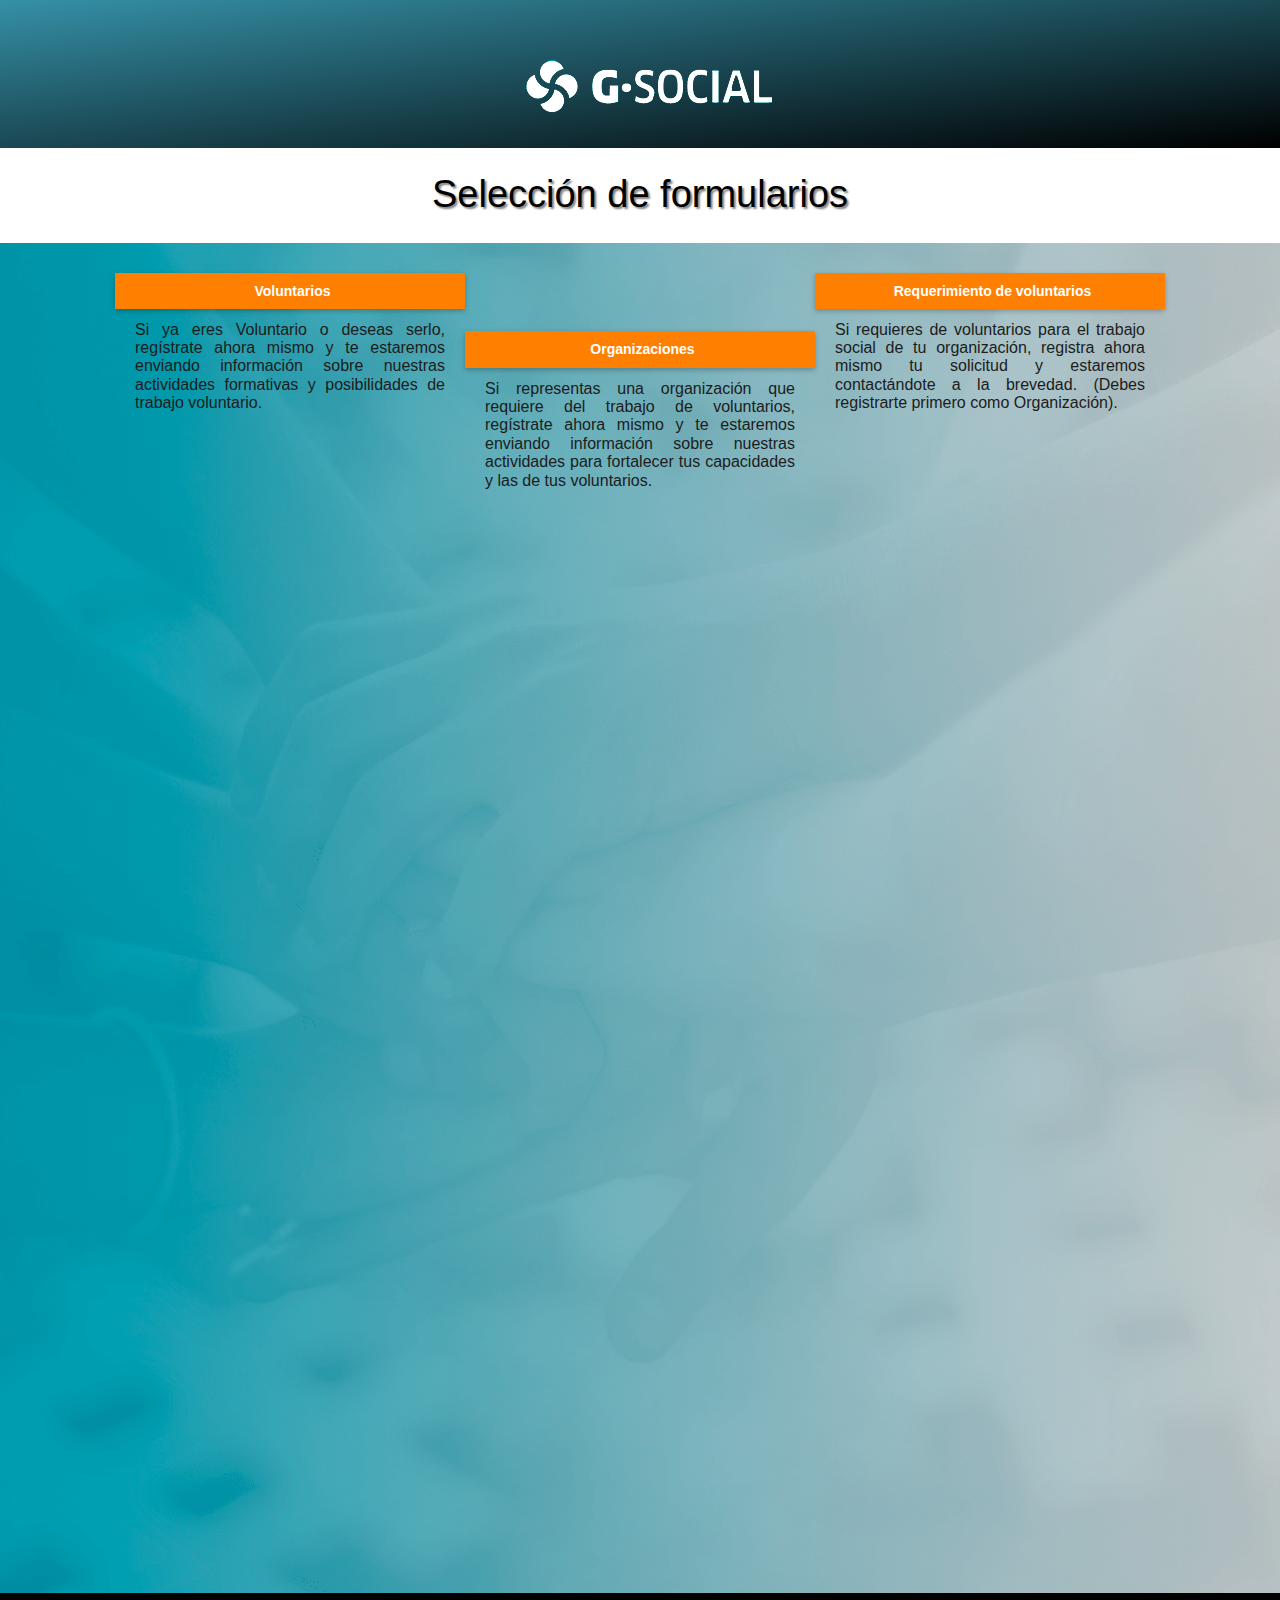
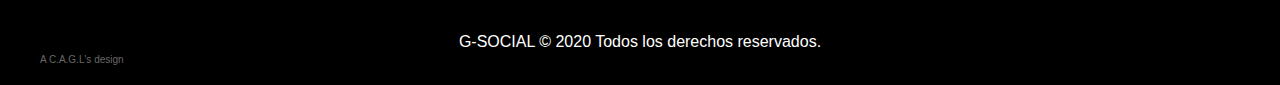
<file: form.html>
<!DOCTYPE html>
<html lang="en">
<head>
    <meta charset="UTF-8">
    <meta name="viewport" content="width=device-width, initial-scale=1.0">
    <meta http-equiv="X-UA-Compatible" content="ie=edge">
    <title>G-social</title>
    <link rel="stylesheet" href="https://use.fontawesome.com/releases/v5.6.3/css/all.css" integrity="sha384-UHRtZLI+pbxtHCWp1t77Bi1L4ZtiqrqD80Kn4Z8NTSRyMA2Fd33n5dQ8lWUE00s/" crossorigin="anonymous"> 
    <link href="https://fonts.googleapis.com/css?family=Lato:300,400,700,900" rel="stylesheet">
    <link rel="stylesheet" href="animate.css">
    <link rel="stylesheet" href="normalize.css">
    <link rel="stylesheet" href="styles.css">

      <!--iconos -->

    <link rel="apple-touch-icon" sizes="57x57" href="favicon/apple-icon-57x57.png">
<link rel="apple-touch-icon" sizes="60x60" href="favicon/apple-icon-60x60.png">
<link rel="apple-touch-icon" sizes="72x72" href="favicon/apple-icon-72x72.png">
<link rel="apple-touch-icon" sizes="76x76" href="favicon/apple-icon-76x76.png">
<link rel="apple-touch-icon" sizes="114x114" href="favicon/apple-icon-114x114.png">
<link rel="apple-touch-icon" sizes="120x120" href="favicon/apple-icon-120x120.png">
<link rel="apple-touch-icon" sizes="144x144" href="favicon/apple-icon-144x144.png">
<link rel="apple-touch-icon" sizes="152x152" href="favicon/apple-icon-152x152.png">
<link rel="apple-touch-icon" sizes="180x180" href="favicon/apple-icon-180x180.png">
<link rel="icon" type="image/png" sizes="192x192"  href="favicon/android-icon-192x192.png">
<link rel="icon" type="image/png" sizes="32x32" href="favicon/favicon-32x32.png">
<link rel="icon" type="image/png" sizes="96x96" href="favicon/favicon-96x96.png">
<link rel="icon" type="image/png" sizes="16x16" href="favicon/favicon-16x16.png">
<link rel="manifest" href="favicon/manifest.json">
<meta name="msapplication-TileColor" content="#ffffff">
<meta name="msapplication-TileImage" content="favicon/ms-icon-144x144.png">
</head>
<body>

     <header class="site-header">
          <div class="container contenido-header">
              <div class="barra" style="margin: 0 auto;">
                   <a href="index.html">
                      <img src="img/logo.png" alt="Logo">
                   </a>

              </div> <!--barra-->
              
           </div> <!-- Container-->
      </header>

     <h1 class="fw-300 centrar-texto">Selecci&oacute;n de formularios</h1>

<div class="grid centrar-columnas"> 

  <div class="col-12 bgcolorb" style="height: 150vh; text-align: center; margin: auto; display: flex; justify-content: center;">


      <div class="flex-container" style="align-items: unset!important;">

           <div class="iform"> 
                <a href="form1.html"><div class="boton boton-amarillo formse"><i class="fas fa-long-arrow-alt-right"></i>Voluntarios</div></a>
          <p class="pformse">Si ya eres Voluntario o deseas serlo, regístrate ahora mismo y te estaremos enviando información sobre nuestras actividades formativas y posibilidades de trabajo voluntario.</p>
        </div>
          
        <div class="iform">
                <a href="form2.html" style="margin-left: -41px; "><div class="boton boton-amarillo formse tpmargin"><i class="fas fa-long-arrow-alt-right"></i>Organizaciones</div></a>
          <p class="pformse" style="padding-bottom: 3rem;">Si representas una organización que requiere del trabajo de voluntarios, regístrate ahora mismo y te estaremos enviando información sobre nuestras actividades para fortalecer tus capacidades y las de tus voluntarios.</p>
        </div>

        <div class="iform">
                <a href="form3.html"><div class="boton boton-amarillo formse"><i class="fas fa-long-arrow-alt-right"></i>Requerimiento de voluntarios</div></a>
          
          <p class="pformse">Si requieres de voluntarios para el trabajo social de tu organización, registra ahora mismo tu solicitud y estaremos contactándote a la brevedad. (Debes registrarte primero como Organización).</p>
        </div>
     
        </div>
  </div><!---Botones de seleccion-->
 


</div><!--grid-->
    

<!-- footer -->
<footer class="site-footer seccion">
    <div class="container contenedor-footer clearfix">
        
        <p class="copyright">G-SOCIAL &#169; 2020 Todos los derechos reservados. </p>
        <a href="mailto:carlos.gasia@outlook.com"><p class="author">A C.A.G.L's design</p></a>
    </div>
</footer>
<script src="js/jquery.js"></script>
<script src="js/scripts.js"></script>
</body>
</html>
</file>
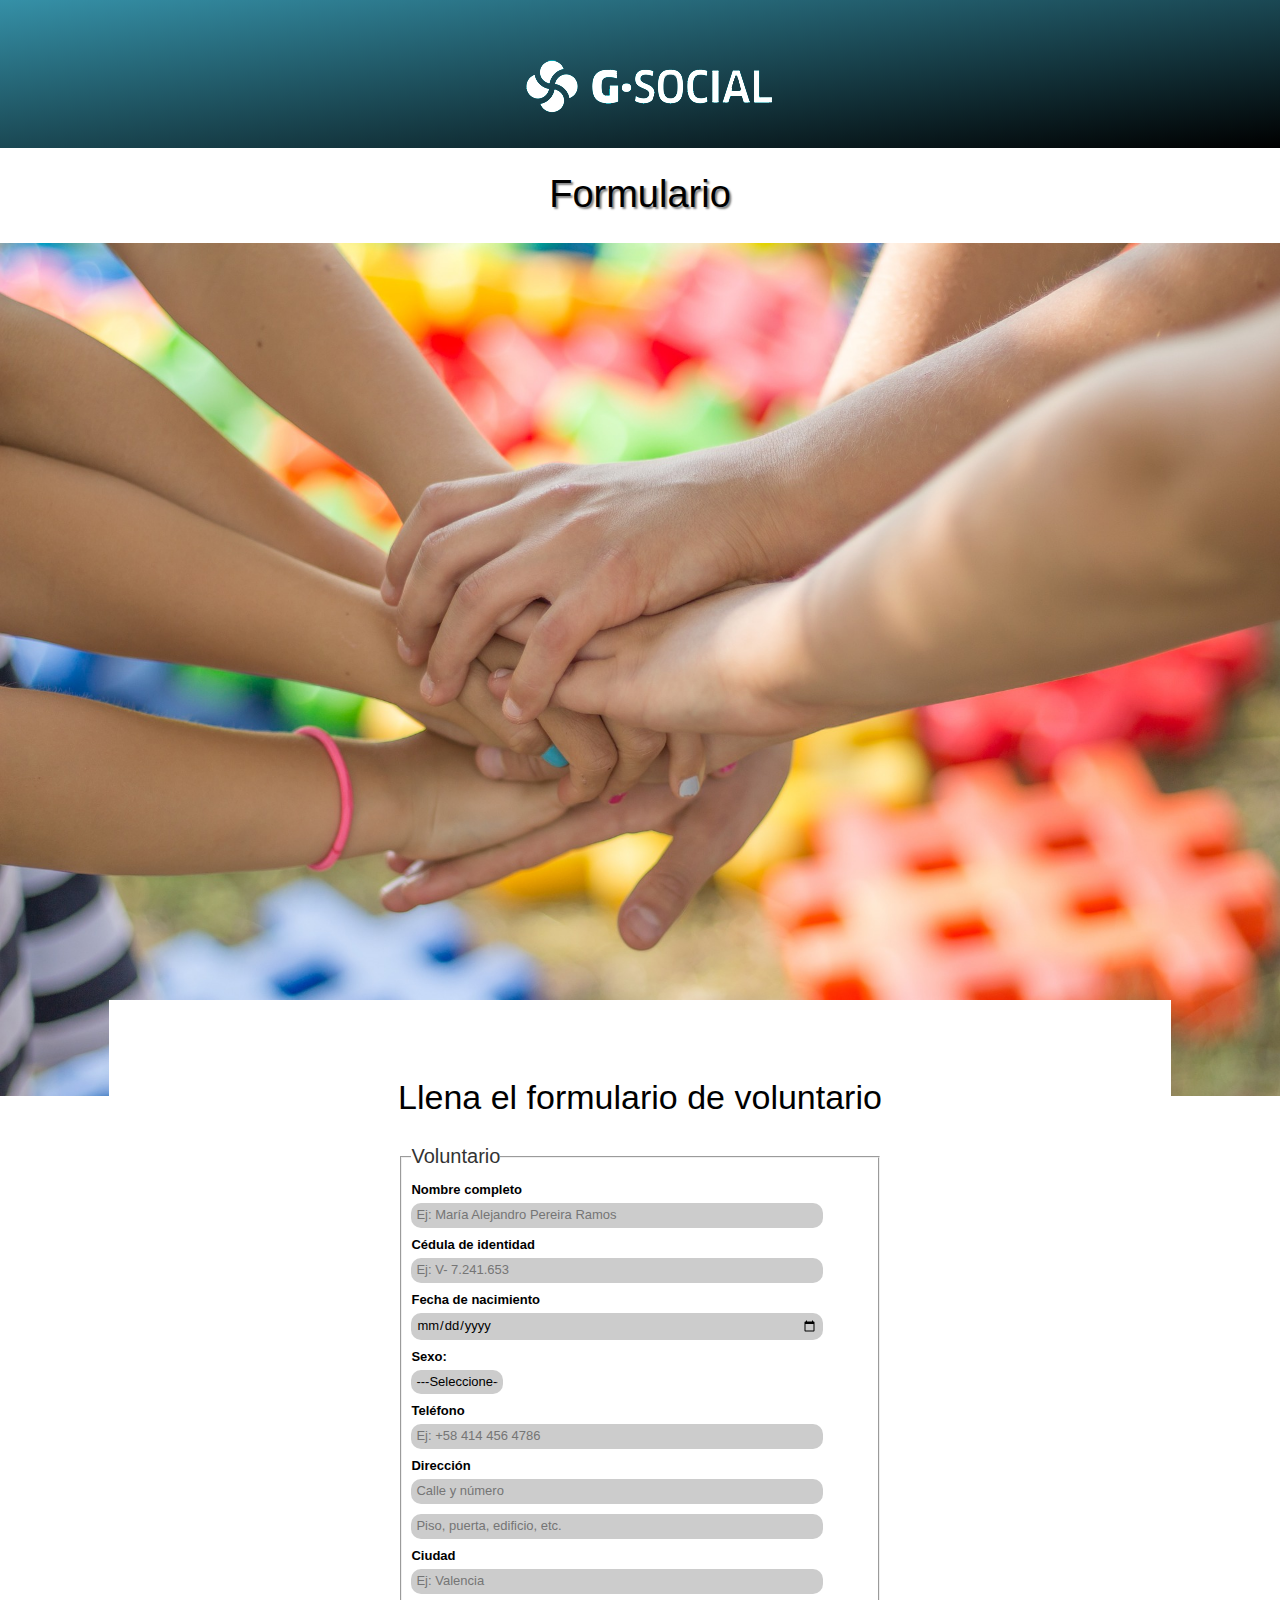
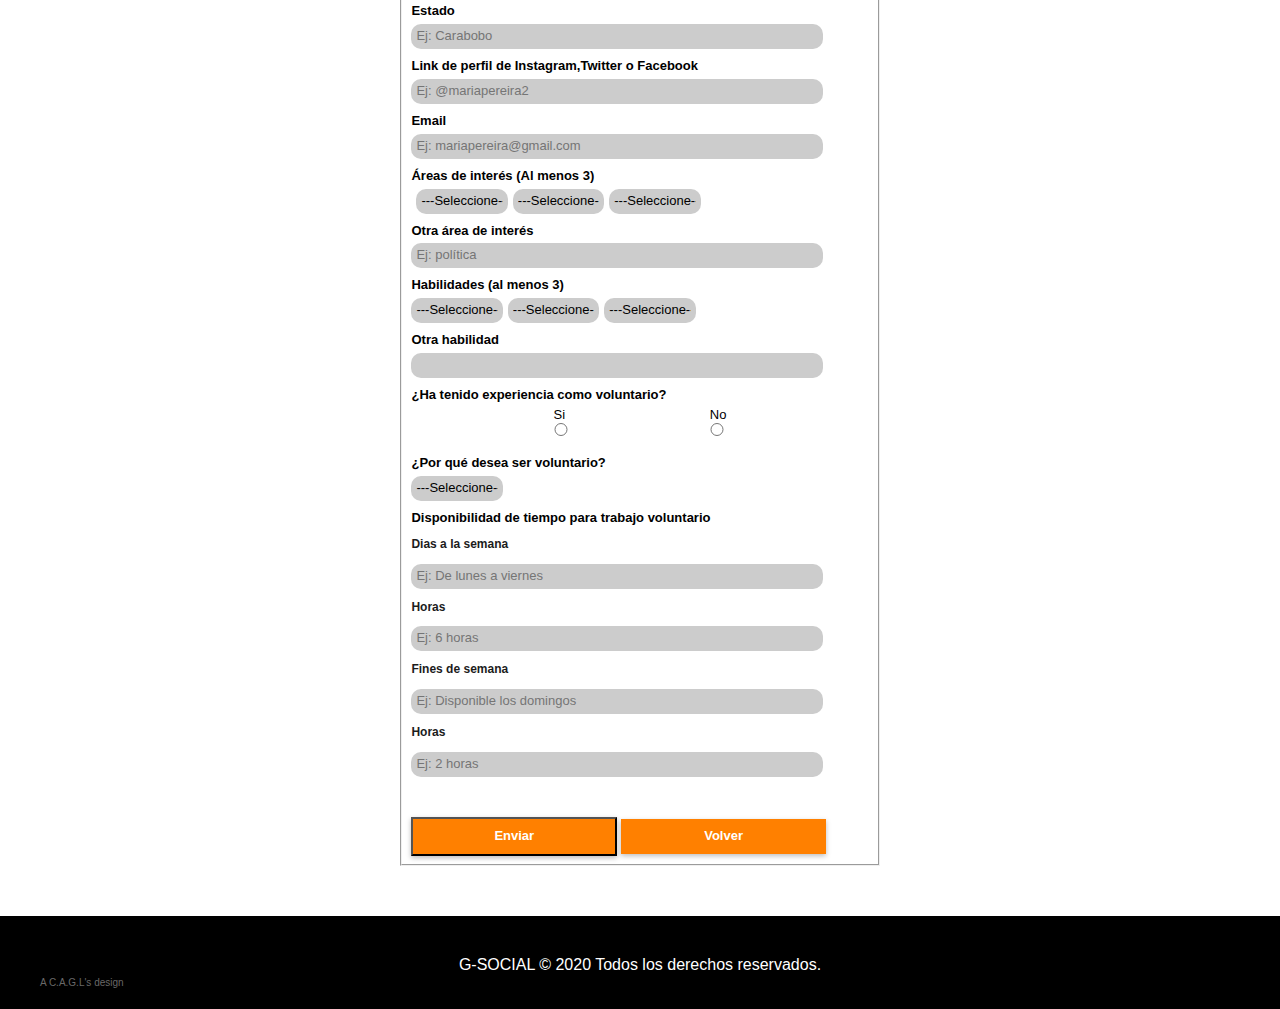
<file: form1.html>
<!DOCTYPE html>
<html lang="en">
<head>
    <meta charset="UTF-8">
    <meta name="viewport" content="width=device-width, initial-scale=1.0">
    <meta http-equiv="X-UA-Compatible" content="ie=edge">
    <title>G-social</title>
    <link href="https://fonts.googleapis.com/css?family=Lato:300,400,700,900" rel="stylesheet">
    <link rel="stylesheet" href="normalize.css">
    <link rel="stylesheet" href="styles.css">

      <!--iconos -->

    <link rel="apple-touch-icon" sizes="57x57" href="favicon/apple-icon-57x57.png">
<link rel="apple-touch-icon" sizes="60x60" href="favicon/apple-icon-60x60.png">
<link rel="apple-touch-icon" sizes="72x72" href="favicon/apple-icon-72x72.png">
<link rel="apple-touch-icon" sizes="76x76" href="favicon/apple-icon-76x76.png">
<link rel="apple-touch-icon" sizes="114x114" href="favicon/apple-icon-114x114.png">
<link rel="apple-touch-icon" sizes="120x120" href="favicon/apple-icon-120x120.png">
<link rel="apple-touch-icon" sizes="144x144" href="favicon/apple-icon-144x144.png">
<link rel="apple-touch-icon" sizes="152x152" href="favicon/apple-icon-152x152.png">
<link rel="apple-touch-icon" sizes="180x180" href="favicon/apple-icon-180x180.png">
<link rel="icon" type="image/png" sizes="192x192"  href="favicon/android-icon-192x192.png">
<link rel="icon" type="image/png" sizes="32x32" href="favicon/favicon-32x32.png">
<link rel="icon" type="image/png" sizes="96x96" href="favicon/favicon-96x96.png">
<link rel="icon" type="image/png" sizes="16x16" href="favicon/favicon-16x16.png">
<link rel="manifest" href="favicon/manifest.json">
<meta name="msapplication-TileColor" content="#ffffff">
<meta name="msapplication-TileImage" content="favicon/ms-icon-144x144.png">
</head>
<body>

     <header class="site-header">
          <div class="container contenido-header">
              <div class="barra" style="margin: 0 auto;">
                   <a href="index.html">
                      <img src="img/logo.png" alt="Logo">
                   </a>

              </div> <!--barra-->
              
           </div> <!-- Container-->
      </header>

     <h1 class="fw-300 centrar-texto">Formulario</h1>

<div class="grid centrar-columnas"> 

  <div class="col-12">

    <img src="img/forms/form1-img.jpg" alt="Imagen-form">

  </div>
 <div class="col-10 inner-form">
            <h2 class="fw-300 centrar-texto">Llena el formulario de voluntario
            </h2>

            <form action="enviar1.php" method="Post">
              <fieldset class="fieldset-forms">
                <legend>Voluntario</legend>
                <label for="nombreCompleto">Nombre completo</label>
                <input type="text" name="nombreCompleto" placeholder="Ej: María Alejandro Pereira Ramos" required>

                <label for="Cedula">Cédula de identidad</label>
                <input type="text" name="Cedula" placeholder="Ej: V- 7.241.653" required>

                  <label for="fnacimiento">Fecha de nacimiento</label required>
                <input type="date" name="fnacimiento">

                <label for="typesex">Sexo:</label>
                <select id="opciones" name="typesex">
                   <option disabled selected>---Seleccione---</option>
                   <option>Hombre</option>
                   <option>Mujer</option>
                </select>


                <label for="numeroDtelefono">Teléfono</label>
                <input type="tel" name="numeroDtelefono" placeholder="Ej: +58 414 456 4786" required>


                <label for="direccionLocal">Direcci&oacute;n</label>
                <input type="text" name="direccionLocal"  placeholder="Calle y número" required>

                <input type="text" name="direccionLocal2"  placeholder="Piso, puerta, edificio, etc.">

                <label for="ciudadForm">Ciudad</label>
                <input type="text" name="ciudadForm"  placeholder="Ej: Valencia">

                <label for="estadoForm">Estado</label>
                <input type="text" name="estadoForm"  placeholder="Ej: Carabobo">

                <label for="igform">Link de perfil de Instagram,Twitter o Facebook</label>
                <input type="text" name="igform" placeholder="Ej: @mariapereira2">

                 <label for="emailForm">Email</label>
                <input type="email" name="emailForm" placeholder="Ej: mariapereira@gmail.com" required>
              
                <label for="op_interes">Áreas de interés (Al menos 3)</label>
                <select name="op_interes" style="margin-left: 5px; float:left;">
                   <option disabled selected>---Seleccione---</option>
                   <option>Adultos Mayores</option>
                   <option>Niños</option>
                   <option>Jóvenes</option>
                   <option>Adultos</option>
                   <option>Animales</option>
                   <option>Arte y cultura</option>  
                </select>

                <select  name="op_interes2" style="margin-left: 5px; float:left; margin-right: 5px;">
                  <option disabled selected>---Seleccione---</option>
                  <option>Comunidad</option>
                  <option>Crecimiento personal</option>
                  <option>Deporte</option> 
                  <option>Derechos humanos/justicia</option>
                  <option>Discapacidad</option>
                  <option>Educaci&oacute;n</option>  
               </select>

               <select  name="op_interes3" style="margin-left: 5px;">
                <option disabled selected>---Seleccione---</option>
                <option>Empleabilidad</option>
                <option>Emprendimiento</option>
                <option>Salud</option>
                <option>Mujer</option>
                <option>Tecnolog&iacute;a</option>
                <option>Vivienda</option>
                <option>Medio ambiente</option>  
             </select>

             <label for="otraInteres">Otra área de interés</label>
             <input type="text" name="otraInteres" placeholder="Ej: política">

               

                <label for="habilidades1">Habilidades (al menos 3)</label>
                <select name="habilidades1" style="float: left; ">
                   <option disabled selected>---Seleccione---</option>
                   <option>Analizar y resolver problemas</option>
                   <option>Iniciativa</option>
                   <option>Adaptación a situaciones difíciles</option>
                   <option>Creatividad</option> 
                </select>
                <select  name="habilidades2" style="float: left; margin-left: 5px; margin-right: 5px;">
                  <option disabled selected>---Seleccione---</option>
                  <option>Liderar grupos de trabajo</option>
                  <option>Organización y planificación</option> 
                  <option>Trabajo en equipo</option>
                  <option>Organización y planificación</option>   
               </select>
               <select name="habilidades3" >
                <option disabled selected>---Seleccione---</option>
                <option>Buena comunicación con otros compañeros de trabajo</option>
                <option>Capacidad para relacionarte</option>
                <option>Empatía</option>
                <option>Idiomas</option>   
             </select>
             <label for="Ohabilidad">Otra habilidad</label>
             <input type="text" name="Ohabilidad">

               <label for="entrenamientoRequerido">¿Ha tenido experiencia como voluntario?</label>
                <div class="inner-form-campo">
                    <div>Si<input type="radio" name="entrenamientoRequerido" value="si"></div> <div>No <input type="radio" name="entrenamientoRequerido" value="no"></div> 
                </div>

                <label for="Pvoluntario">¿Por qué desea ser voluntario?</label>
                <select name="Pvoluntario">
                  <option disabled selected>---Seleccione---</option>
                  <option>Ayudar a quien lo necesita</option>
                  <option>Dejar huella</option>
                  <option>Descubrir competencias</option>
                  <option>Conocer gente</option>
                  <option>Contribuir con tu entorno</option>
                  <option>Sentir que eres útil</option>
                   
               </select>

                <label for="Dvoluntario">Disponibilidad de tiempo para trabajo voluntario</label>
                <p>Dias a la semana</p>
                <input type="text" name="Dvoluntario" placeholder="Ej: De lunes a viernes" required>

                <p>Horas</p>
                <input type="text" name="HorasVoluntario" placeholder="Ej: 6 horas">

               <p>Fines de semana</p>
               <input type="text" name="FinesDsemana" placeholder="Ej: Disponible los domingos">

               <p>Horas</p>
                <input type="text" name="Horas" placeholder="Ej: 2 horas">

                <input type="submit" class="boton boton-amarillo f-btns" value="Enviar">
                <a class="boton boton-amarillo f-btns" href="form.html">Volver</a>
              </fieldset>

            </form>
            </div><!--Fin col-10-->
</div><!--grid-->

</main>
    

<!-- footer -->
<footer class="site-footer seccion">
  <div class="container contenedor-footer clearfix">
      
      <p class="copyright">G-SOCIAL &#169; 2020 Todos los derechos reservados. </p>
      <a href="mailto:carlos.gasia@outlook.com"><p class="author">A C.A.G.L's design</p></a>
  </div>
</footer>
<script src="js/jquery.js"></script>
<script src="js/scripts.js"></script>
</body>
</html>
</file>
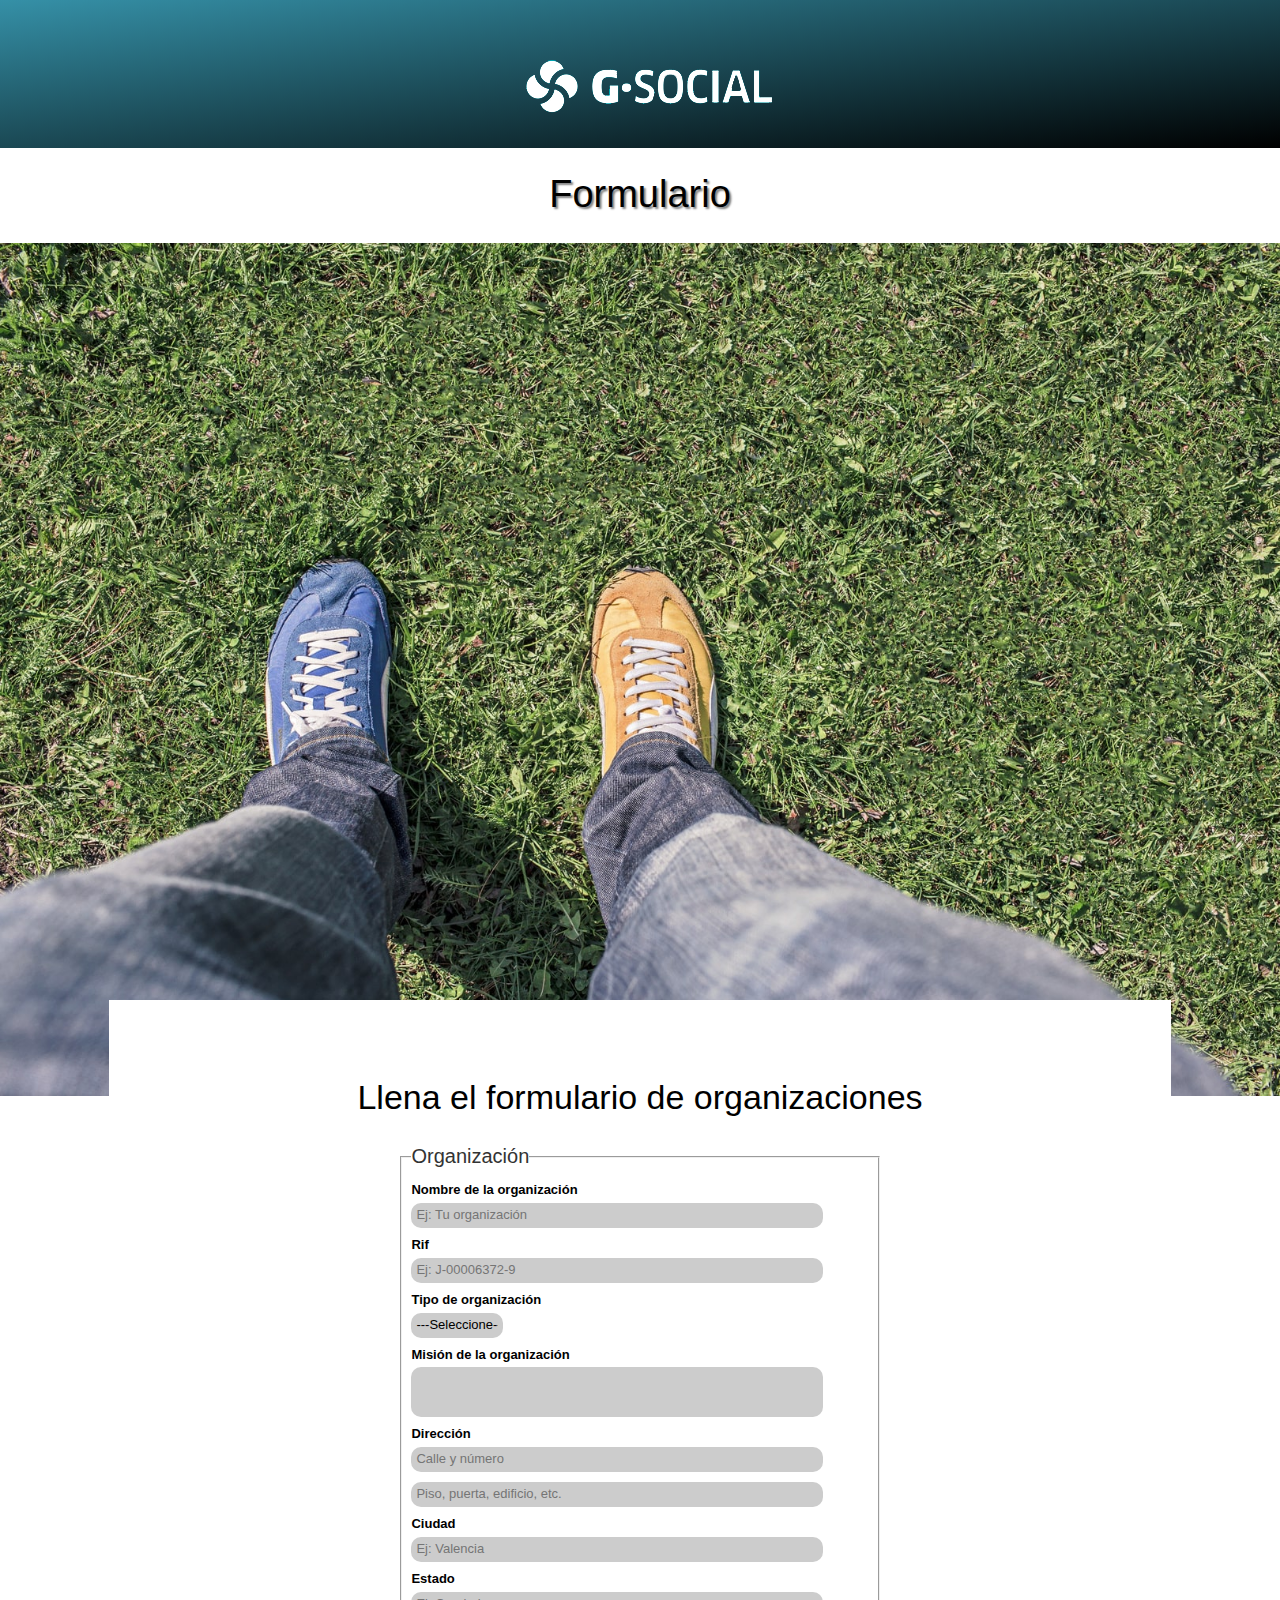
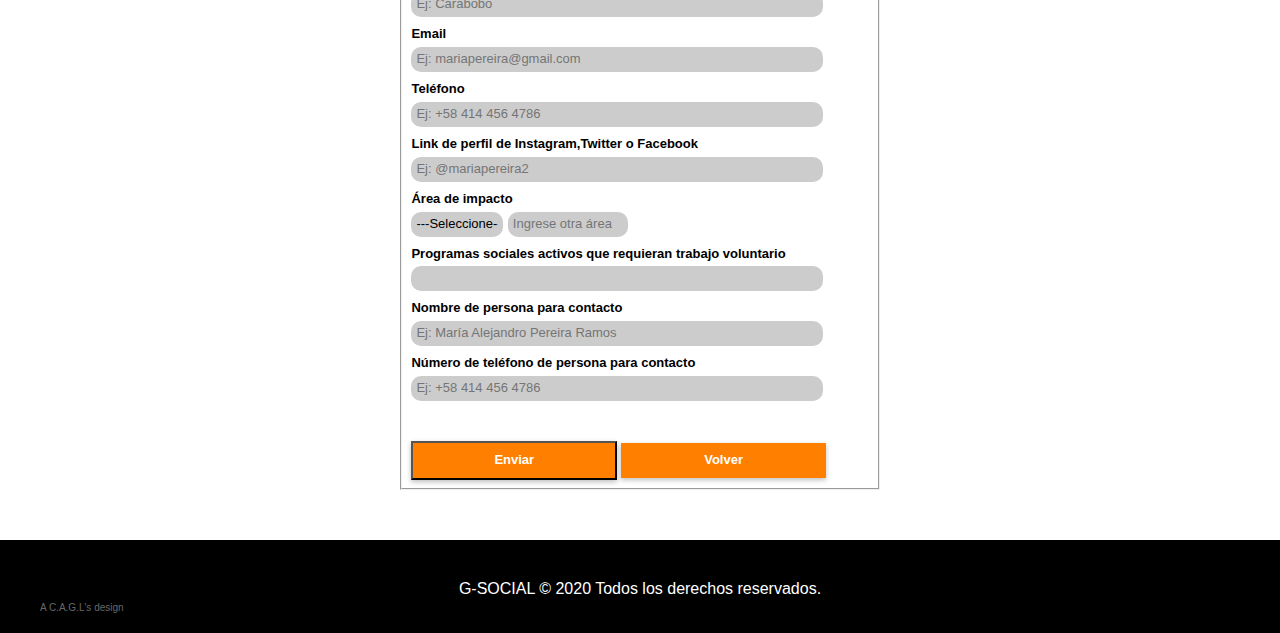
<file: form2.html>
<!DOCTYPE html>
<html lang="en">
<head>
    <meta charset="UTF-8">
    <meta name="viewport" content="width=device-width, initial-scale=1.0">
    <meta http-equiv="X-UA-Compatible" content="ie=edge">
    <title>G-social</title>
    <link href="https://fonts.googleapis.com/css?family=Lato:300,400,700,900" rel="stylesheet">
    <link rel="stylesheet" href="normalize.css">
    <link rel="stylesheet" href="styles.css">

      <!--iconos -->

    <link rel="apple-touch-icon" sizes="57x57" href="favicon/apple-icon-57x57.png">
<link rel="apple-touch-icon" sizes="60x60" href="favicon/apple-icon-60x60.png">
<link rel="apple-touch-icon" sizes="72x72" href="favicon/apple-icon-72x72.png">
<link rel="apple-touch-icon" sizes="76x76" href="favicon/apple-icon-76x76.png">
<link rel="apple-touch-icon" sizes="114x114" href="favicon/apple-icon-114x114.png">
<link rel="apple-touch-icon" sizes="120x120" href="favicon/apple-icon-120x120.png">
<link rel="apple-touch-icon" sizes="144x144" href="favicon/apple-icon-144x144.png">
<link rel="apple-touch-icon" sizes="152x152" href="favicon/apple-icon-152x152.png">
<link rel="apple-touch-icon" sizes="180x180" href="favicon/apple-icon-180x180.png">
<link rel="icon" type="image/png" sizes="192x192"  href="favicon/android-icon-192x192.png">
<link rel="icon" type="image/png" sizes="32x32" href="favicon/favicon-32x32.png">
<link rel="icon" type="image/png" sizes="96x96" href="favicon/favicon-96x96.png">
<link rel="icon" type="image/png" sizes="16x16" href="favicon/favicon-16x16.png">
<link rel="manifest" href="favicon/manifest.json">
<meta name="msapplication-TileColor" content="#ffffff">
<meta name="msapplication-TileImage" content="favicon/ms-icon-144x144.png">
</head>
<body>

     <header class="site-header">
          <div class="container contenido-header">
              <div class="barra" style="margin: 0 auto;">
                   <a href="index.html">
                      <img src="img/logo.png" alt="Logo">
                   </a>

              </div> <!--barra-->
              
           </div> <!-- Container-->
      </header>

     <h1 class="fw-300 centrar-texto">Formulario</h1>

<div class="grid centrar-columnas"> 

  <div class="col-12">

   <img src="img/forms/form2-img.jpg" alt="Imagen Anuncio">

  </div>
 <div class="col-10 inner-form">
            <h2 class="fw-300 centrar-texto">Llena el formulario de organizaciones
            </h2>

            <form action="enviar2.php">
              <fieldset class="fieldset-forms">
                <legend>Organizaci&oacute;n</legend>
                <label for="name">Nombre de la organización</label>
                <input type="text" name="nombreCompleto" id="name" placeholder="Ej: Tu organización">

                <label>Rif</label>
                <input type="tel" name="rif" placeholder="Ej: J-00006372-9">

                <label for="name">Tipo de organización</label>
                <select id="opciones" name="tipoOrganizacion">
                   <option disabled selected>---Seleccione---</option>
                   <option>Asociación civil</option>
                   <option>Fundación privada</option>
                   <option>Organización comunitaria</option>
                   <option>Empresa</option>
                </select>

                  <label>Misión de la organización</label>
                <textarea name="mision" cols="30" rows="10"></textarea>

                  <label>Direcci&oacute;n</label>
                <input type="text" name="direccion1" id="name" placeholder="Calle y número">

                <input type="text" name="direccionLocal2" id="name" placeholder="Piso, puerta, edificio, etc.">

                <label>Ciudad</label>
                <input type="text" name="ciudadForm" id="name" placeholder="Ej: Valencia">

                <label>Estado</label>
                <input type="text" name="estadoForm" id="name" placeholder="Ej: Carabobo">

                <label>Email</label>
                <input type="email" name="emailForm" placeholder="Ej: mariapereira@gmail.com">

                <label>Teléfono</label>
                <input type="tel" name="telefono" placeholder="Ej: +58 414 456 4786">
              
                <label>Link de perfil de Instagram,Twitter o Facebook</label>
                <input type="url" name="igform" placeholder="Ej: @mariapereira2">
              
                <label>Área de impacto</label>
                <select id="opciones" name="areaDImpacto" style="float: left; margin-right: 5px;">
                  <option disabled selected>---Seleccione---</option>
                  <option>Salud</option>
                  <option>Educación</option>
                  <option>Ambiente</option>
                  <option>Cultura</option>
                  <option>Economía</option>
                  <option>Familia</option>
               </select>
               <input style="width: 120.1px;" type="text" name="oAreainteres" id="name" placeholder="Ingrese otra área">

                <label>Programas sociales activos que requieran trabajo voluntario</label>
                <input type="text" name="name" id="ProgramaRquerido">

                <label>Nombre de persona para contacto</label>
                <input type="text" name="pContacto" id="name" placeholder="Ej: María Alejandro Pereira Ramos">
                
                <label>N&uacute;mero de teléfono de persona para contacto</label>
                <input type="tel" name="Ncontacto" id="name" placeholder="Ej: +58 414 456 4786">

                <input type="submit" class="boton boton-amarillo f-btns" value="Enviar">
                <a class="boton boton-amarillo f-btns" href="form.html">Volver</a>


              </fieldset>

            </form>
            </div><!--Fin col-10-->
</div><!--grid-->

</main>
    





<!-- footer -->
<footer class="site-footer seccion">
  <div class="container contenedor-footer clearfix">
      
      <p class="copyright">G-SOCIAL &#169; 2020 Todos los derechos reservados. </p>
      <a href="mailto:carlos.gasia@outlook.com"><p class="author">A C.A.G.L's design</p></a>
  </div>
</footer>
<script src="js/jquery.js"></script>
<script src="js/scripts.js"></script>
</body>
</html>
</file>
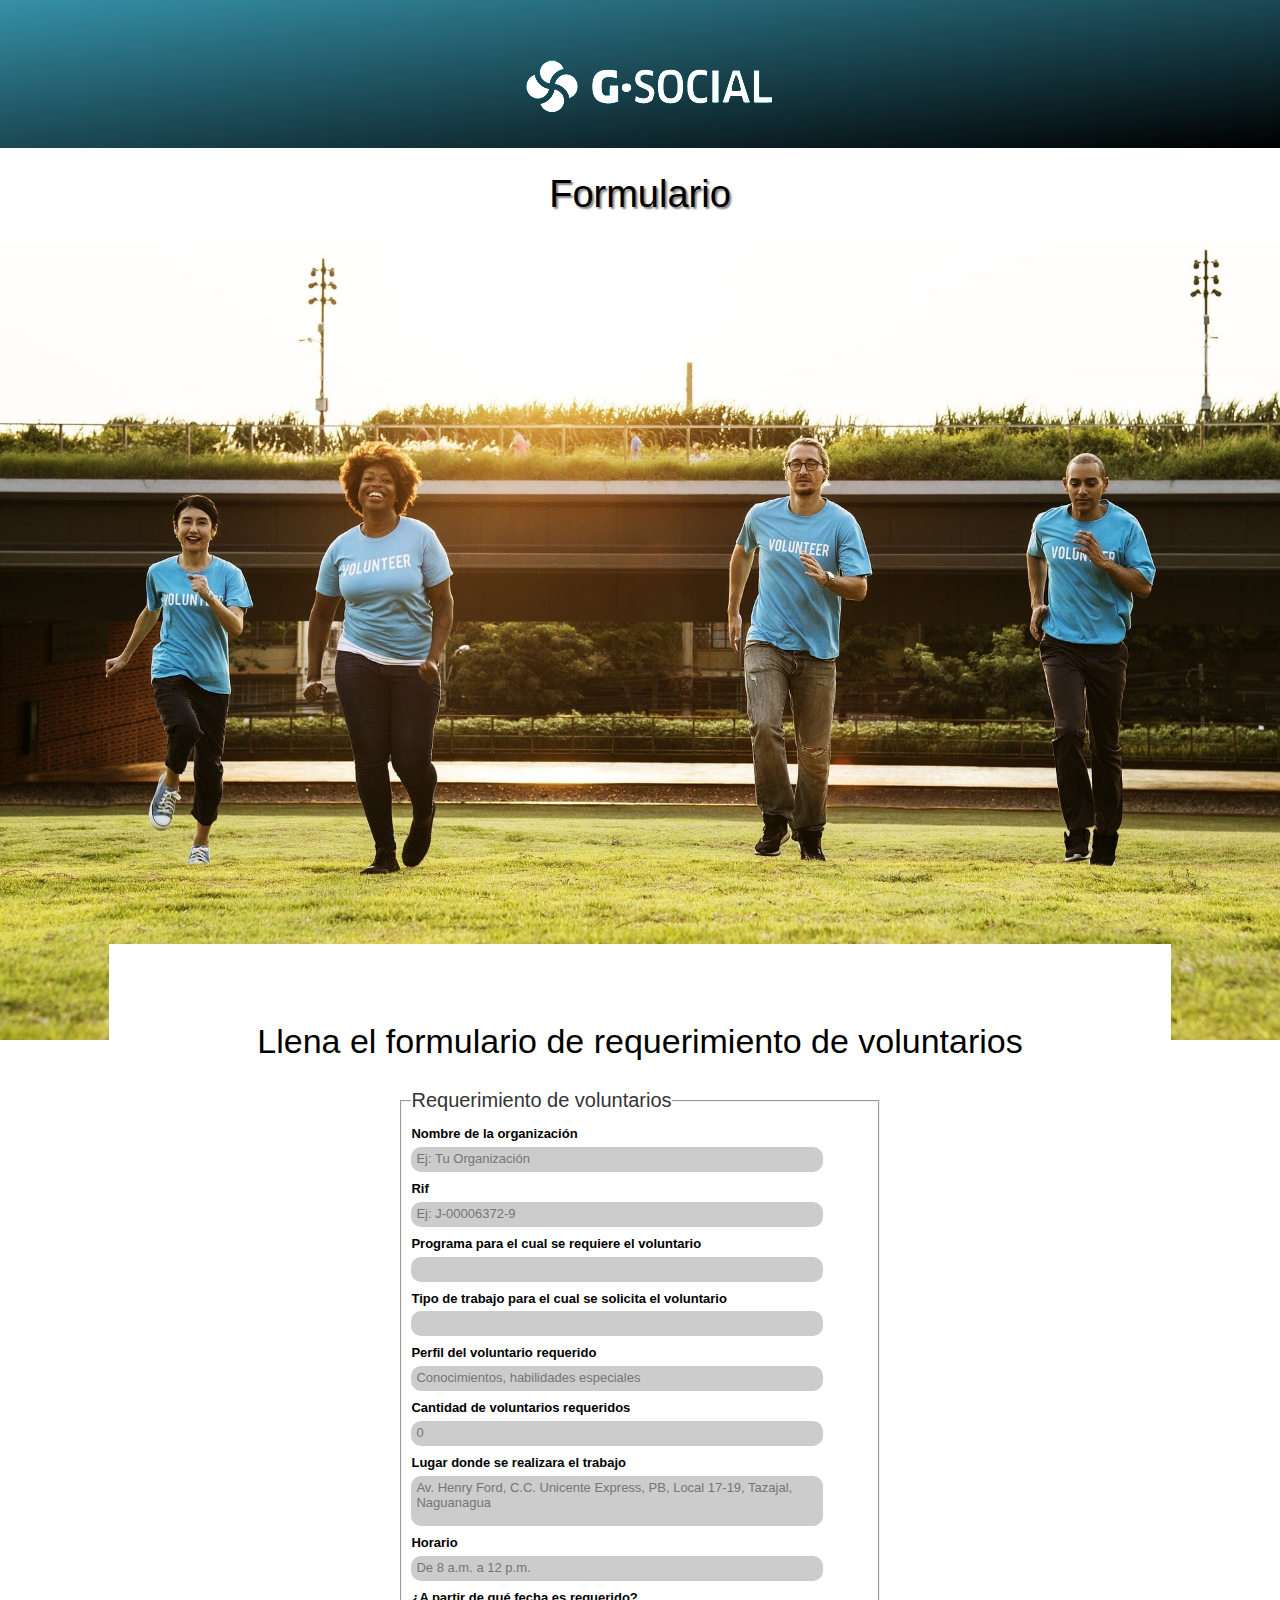
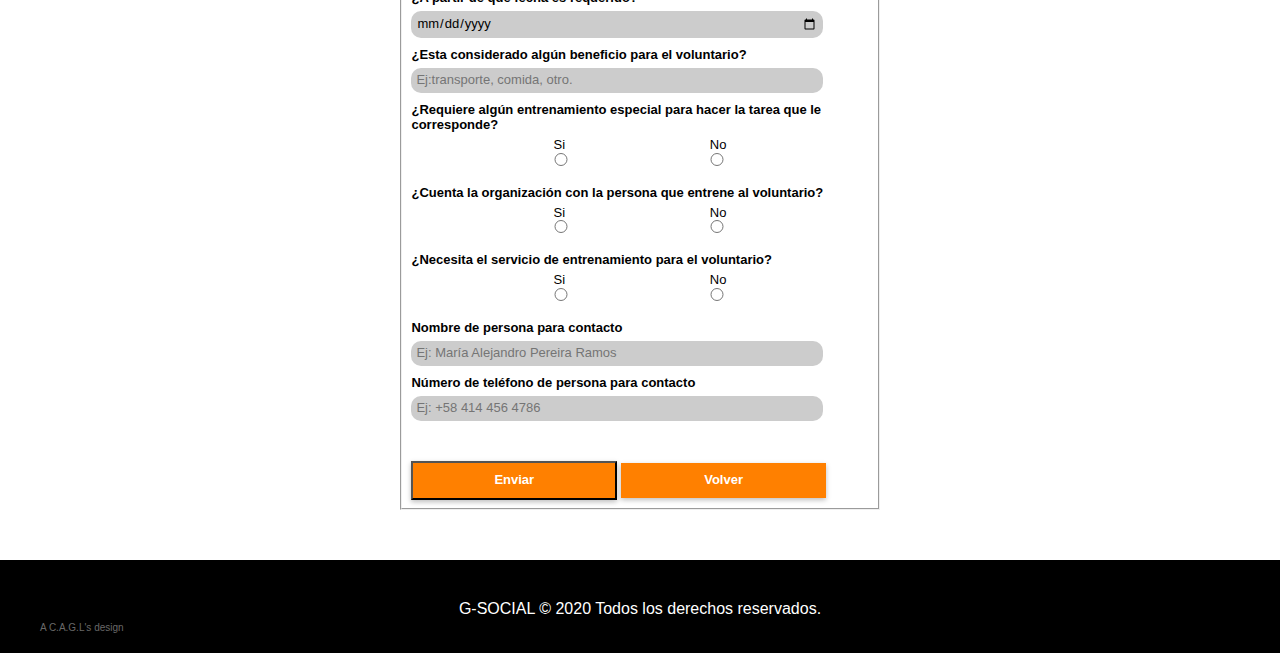
<file: form3.html>
<!DOCTYPE html>
<html lang="en">
<head>
    <meta charset="UTF-8">
    <meta name="viewport" content="width=device-width, initial-scale=1.0">
    <meta http-equiv="X-UA-Compatible" content="ie=edge">
    <title>G-social</title>
    <link href="https://fonts.googleapis.com/css?family=Lato:300,400,700,900" rel="stylesheet">
    <link rel="stylesheet" href="normalize.css">
    <link rel="stylesheet" href="styles.css">

      <!--iconos -->

    <link rel="apple-touch-icon" sizes="57x57" href="favicon/apple-icon-57x57.png">
<link rel="apple-touch-icon" sizes="60x60" href="favicon/apple-icon-60x60.png">
<link rel="apple-touch-icon" sizes="72x72" href="favicon/apple-icon-72x72.png">
<link rel="apple-touch-icon" sizes="76x76" href="favicon/apple-icon-76x76.png">
<link rel="apple-touch-icon" sizes="114x114" href="favicon/apple-icon-114x114.png">
<link rel="apple-touch-icon" sizes="120x120" href="favicon/apple-icon-120x120.png">
<link rel="apple-touch-icon" sizes="144x144" href="favicon/apple-icon-144x144.png">
<link rel="apple-touch-icon" sizes="152x152" href="favicon/apple-icon-152x152.png">
<link rel="apple-touch-icon" sizes="180x180" href="favicon/apple-icon-180x180.png">
<link rel="icon" type="image/png" sizes="192x192"  href="favicon/android-icon-192x192.png">
<link rel="icon" type="image/png" sizes="32x32" href="favicon/favicon-32x32.png">
<link rel="icon" type="image/png" sizes="96x96" href="favicon/favicon-96x96.png">
<link rel="icon" type="image/png" sizes="16x16" href="favicon/favicon-16x16.png">
<link rel="manifest" href="favicon/manifest.json">
<meta name="msapplication-TileColor" content="#ffffff">
<meta name="msapplication-TileImage" content="favicon/ms-icon-144x144.png">
</head>
<body>

     <header class="site-header">
          <div class="container contenido-header">
              <div class="barra" style="margin: 0 auto;">
                   <a href="index.html">
                      <img src="img/logo.png" alt="Logo">
                   </a>

              </div> <!--barra-->
              
           </div> <!-- Container-->
      </header>

     <h1 class="fw-300 centrar-texto">Formulario</h1>

<div class="grid centrar-columnas"> 

  <div class="col-12">

   <img src="img/forms/adult-3725715_1920.jpg" alt="Imagen Anuncio">

  </div>
 <div class="col-10 inner-form">
            <h2 class="fw-300 centrar-texto">Llena el formulario de requerimiento de voluntarios
            </h2>

            <form action="enviar3.php" method="Post">
              <fieldset class="fieldset-forms">
                <legend>Requerimiento de voluntarios</legend>

                <label for="name">Nombre de la organización</label>
                <input type="text" name="nombreOrganizacion" placeholder="Ej: Tu Organización" required>

                <label for="name">Rif</label>
                <input type="text" name="rifOrganizacion" placeholder="Ej: J-00006372-9">

                <label for="name">Programa para el cual se requiere el voluntario</label>
                <input type="text" name="programaRequerido" required>

                <label for="name">Tipo de trabajo para el cual se solicita el voluntario</label>
                <input type="text" name="tipoTrabajo" >

                  <label>Perfil del voluntario requerido</label>
                <input type="text" name="perfilVoluntario" placeholder="Conocimientos, habilidades especiales">

                <label>Cantidad de voluntarios requeridos</label>
                <input type="number" name="cantidadVoluntarios" placeholder="0">

                  <label>Lugar donde se realizara el trabajo</label>
                <textarea name="lugarTrabajo" placeholder="Av. Henry Ford, C.C. Unicente Express, PB, Local 17-19, Tazajal, Naguanagua"></textarea>

                <label>Horario</label>
                <input type="text" name="horarioTrabajo" placeholder="De 8 a.m. a 12 p.m.">

                <label>¿A partir de qué fecha es requerido?</label>
                <input type="date" name="fechaRequerida" required>

                <label>¿Esta considerado algún beneficio para el voluntario?</label>
                <input type="text" name="beneficioConsiderado"  placeholder="Ej:transporte, comida, otro.">
          
                <label>¿Requiere algún entrenamiento especial para hacer la tarea que le corresponde?</label>
                <div class="inner-form-campo">
                <div>Si<input type="radio" name="entrenamientoEspecial" value="si"></div> <div>No <input type="radio" name="entrenamientoEspecial" value="no"></div> 
                </div>

                <label>¿Cuenta la organización con la persona que entrene al voluntario?</label>
                <div class="inner-form-campo">
                <div>Si<input type="radio" name="entrenador" value="si"></div> <div>No <input type="radio"  value="no" name="entrenador"></div> 
                </div>

                <label>¿Necesita el servicio de entrenamiento para el voluntario?</label>
                <div class="inner-form-campo">
                    <div>Si<input type="radio" name="entrenamiento" value="si"></div> <div>No <input type="radio" name="entrenamiento" value="no"></div> 
                </div>

                <label>Nombre de persona para contacto</label>
                <input type="text" name="nameContacto" id="name" placeholder="Ej: María Alejandro Pereira Ramos" required>
                
                <label>N&uacute;mero de teléfono de persona para contacto</label>
                <input type="tel" name="numContacto" id="name" placeholder="Ej: +58 414 456 4786" >

                <input type="submit" class="boton boton-amarillo f-btns" value="Enviar">
                <a class="boton boton-amarillo f-btns" href="form.html">Volver</a>

              </fieldset>

            </form>
            </div><!--Fin col-10-->
</div><!--grid-->

</main>
    





<!-- footer -->
<footer class="site-footer seccion">
  <div class="container contenedor-footer clearfix">
      
      <p class="copyright">G-SOCIAL &#169; 2020 Todos los derechos reservados. </p>
      <a href="mailto:carlos.gasia@outlook.com"><p class="author">A C.A.G.L's design</p></a>
  </div>
</footer>
<script src="js/jquery.js"></script>
<script src="js/scripts.js"></script>
</body>
</html>
</file>
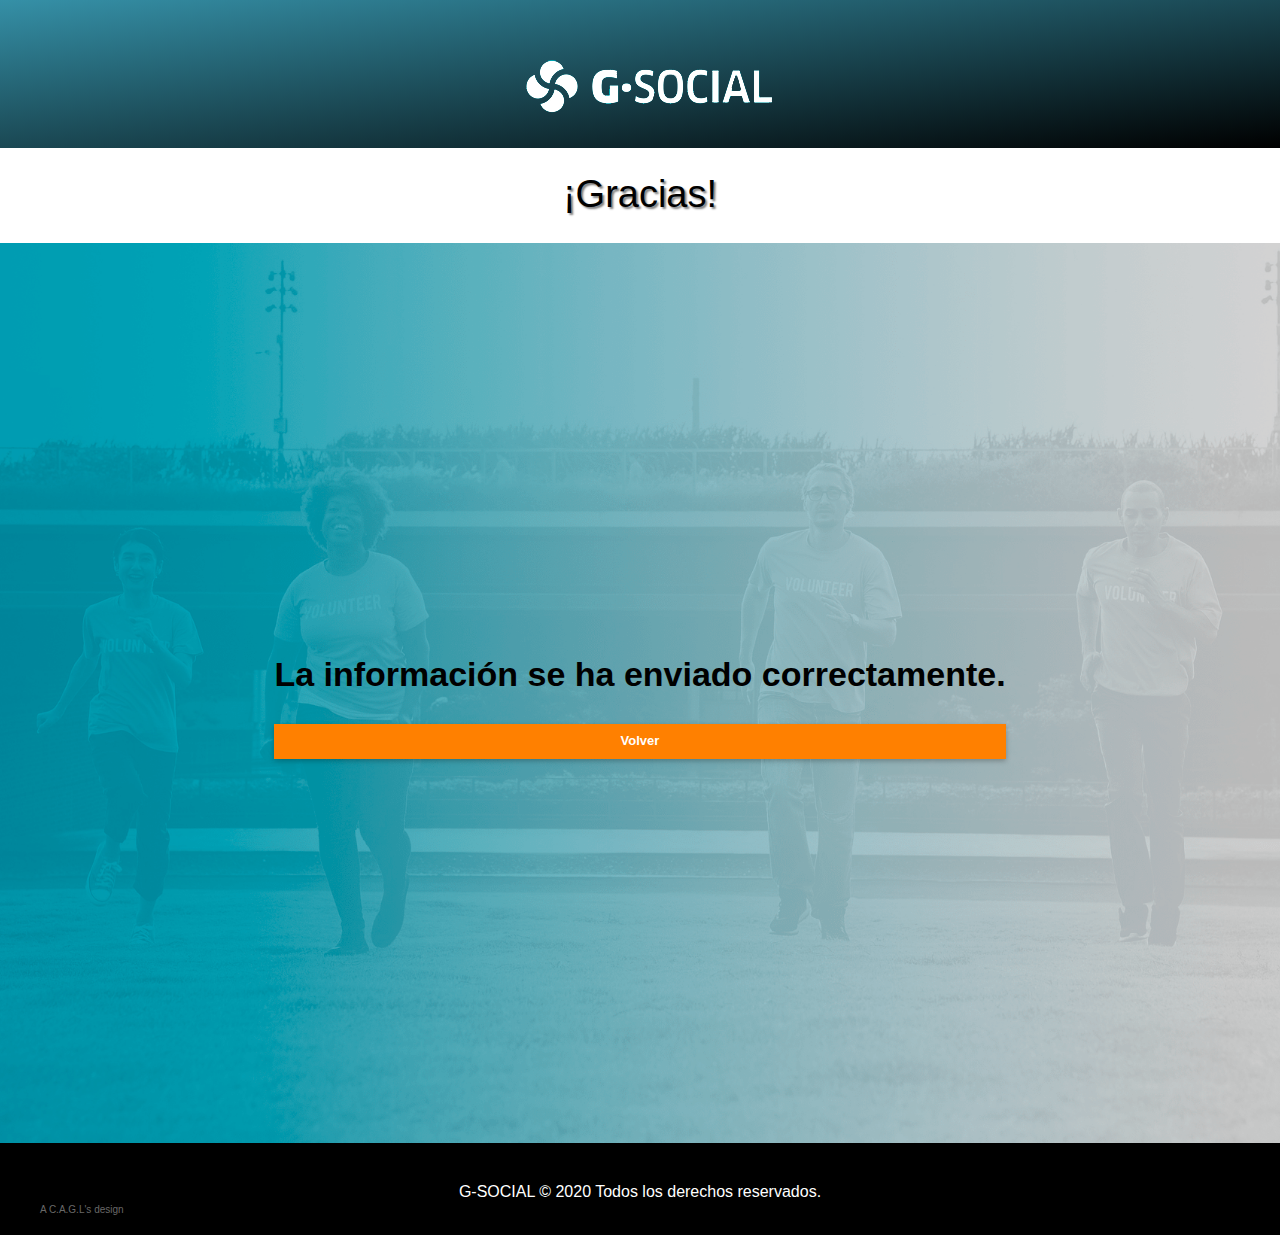
<file: gracias.html>
<!DOCTYPE html>
<html lang="en">
<head>
    <meta charset="UTF-8">
    <meta name="viewport" content="width=device-width, initial-scale=1.0">
    <meta http-equiv="X-UA-Compatible" content="ie=edge">
    <title>G-social</title>
    <link href="https://fonts.googleapis.com/css?family=Lato:300,400,700,900" rel="stylesheet">
    <link rel="stylesheet" href="normalize.css">
    <link rel="stylesheet" href="styles.css">

      <!--iconos -->

    <link rel="apple-touch-icon" sizes="57x57" href="favicon/apple-icon-57x57.png">
<link rel="apple-touch-icon" sizes="60x60" href="favicon/apple-icon-60x60.png">
<link rel="apple-touch-icon" sizes="72x72" href="favicon/apple-icon-72x72.png">
<link rel="apple-touch-icon" sizes="76x76" href="favicon/apple-icon-76x76.png">
<link rel="apple-touch-icon" sizes="114x114" href="favicon/apple-icon-114x114.png">
<link rel="apple-touch-icon" sizes="120x120" href="favicon/apple-icon-120x120.png">
<link rel="apple-touch-icon" sizes="144x144" href="favicon/apple-icon-144x144.png">
<link rel="apple-touch-icon" sizes="152x152" href="favicon/apple-icon-152x152.png">
<link rel="apple-touch-icon" sizes="180x180" href="favicon/apple-icon-180x180.png">
<link rel="icon" type="image/png" sizes="192x192"  href="favicon/android-icon-192x192.png">
<link rel="icon" type="image/png" sizes="32x32" href="favicon/favicon-32x32.png">
<link rel="icon" type="image/png" sizes="96x96" href="favicon/favicon-96x96.png">
<link rel="icon" type="image/png" sizes="16x16" href="favicon/favicon-16x16.png">
<link rel="manifest" href="favicon/manifest.json">
<meta name="msapplication-TileColor" content="#ffffff">
<meta name="msapplication-TileImage" content="favicon/ms-icon-144x144.png">
</head>
<body>

     <header class="site-header">
          <div class="container contenido-header">
              <div class="barra" style="margin: 0 auto;">
                  <a href="index.html">
                      <img src="img/logo.png" alt="Logo">
                   </a>

              </div> <!--barra-->
              
           </div> <!-- Container-->
      </header>

     <h1 class="fw-300 centrar-texto">¡Gracias!</h1>

<div class="grid centrar-columnas"> 

  <div class="col-12 bgcolorc" style="height: 100vh; text-align: center; margin: auto; display: flex; justify-content: center; align-items: center;">


      <div>
          <h2>La informaci&oacute;n se ha enviado correctamente.</h2>
         
    <a class="boton boton-amarillo" href="index.html">Volver</a>
  </div>
 

 </div>
</div><!--grid-->



<!-- footer -->
<footer class="site-footer seccion">
    <div class="container contenedor-footer clearfix">
        
        <p class="copyright">G-SOCIAL &#169; 2020 Todos los derechos reservados. </p>
        <a href="mailto:carlos.gasia@outlook.com"><p class="author">A C.A.G.L's design</p></a>
    </div>
</footer>
<script src="js/jquery.js"></script>
<script src="js/scripts.js"></script>
</body>
</html>
</file>
<file: styles.css>
html{
  box-sizing: border-box;
	font-size: 62.5%; /**RESET REMS - 62.5% =10px de 16px*/
	scroll-behavior:smooth;
}

*,*:before,*:after {
  box-sizing: inherit;
}

.contenedor {
    width: 95%;
    max-width: 120rem; /** = 1200px; **/
    margin: 0 auto;
}

body{
	font-family: 'Open Sans', sans-serif;
	font-size: 1.3rem;
}

/* utilidades */

.sction{
    margin-top: 2rem;
    margin-bottom: 2rem;
}
.section:last-of-type{
	margin-bottom: 0!important;
}

.fw-300 {
    font-weight: 300;
}

.justify-text{
	text-align: justify;
}

.hidden{
	display:none!important;
}
.scroll-top-btn:hover{
     background-color: #ff8000;
}
.scroll-top-btn{
    position: fixed;
    z-index: 999;
    bottom: 3vh;
    left: calc(1.5rem);
    width: 3rem;
    height: 3rem;
    border-radius: 50%;
    font-size: 2rem;
    font-weight: bold;
    background-color: #ff80007a;
    color: white;
    cursor: pointer;
    border: 0;
    outline: 0;
    transition: all 0.3s ease-out;
}

.pleermas{
	display: none;
}

@media (min-width: 768px){
	.hidden{
		display: block;
	}
}
.centrar-texto {
    text-align: center;
}
.justify-content{
	text-align: justify;
}
.d-block {
    display: block!important;
}
.contenido-centrado {
    max-width: 800px;
}


.centrar-txt{
	text-align: center;
}

.boxgradient{
	background-image: linear-gradient(to bottom,#ffffff,#cccccc);
}

/*Grid*/
@media (min-width: 768px) {
    .grid {
        display: flex;
        justify-content: space-between;
        flex-wrap: wrap;
    }
    .centrar-columnas {
        justify-content: center;
    }
    .columnas-4 {
        flex: 0 0 calc(33.3% - 1rem);
    }
    .columnas-6 {
        flex: 0 0 calc(50% - 1rem);
    }
    .columnas-8 {
        flex: 0 0 calc(66.6% - 1rem);
    }
    .col-10 {
        flex: 0 0 calc(83.3% - 0.5rem);
    }
    .col-12 {
        flex: 0 0 100%;
    }
}


/* Globales */

img{
	max-width: 100%;
}

#p-hidden,#p-hidden2,#p-hidden3{
 display: none;
}

.clearfix::before,.clearfix::after {
	content: "";
	clear: both;
	display: table;
  }

li{
	list-style: disclosure-closed;
}
.container{
    width:  90%;
	max-width: 120rem;
	margin: 0 auto; 
}

@media only screen and (min-width:768px){
	.container{
		width:  99%;
		max-width: 120rem;
		margin: 0 auto; 
	}

}



.bordericon{
	border: solid 7.2px #ff8000;
	border-radius: 30%;
	padding: 1rem;
}

p{
	color: #1c1c1c;
	font-size: 1.6rem;
}

h1{
	font-family: 'Oswald', sans-serif;
	font-size: 3.8rem;
	text-shadow: 2px 2px 2px gray;
}
h2,h3,h4,h5{
	font-family: 'PT Sans', sans-serif;
}

h5{
	font-size: 1.20em;
	margin: 5px 0;
}


h2{
  font-size: 3.4rem;
}



h3{
	font-size: 2.5rem;
    text-align: center;
}

h4{
 font-size: 2.6rem;
}

.d-block{
	display: block!important;
}

.bgcolora{
	background-image: url(img/team.png);
	background-size: cover;
	background-position: center;
	background-color: #3590a7;
	margin: 0;
}
.bgcolorb{
	background-image: url(img/hands.png);
	background-size: cover;
	background-position: center;
	background-color: #3590a7;
	margin: 0;
}
@media screen and only (min-width:768px){
	div.sigueleyendo{
		position: absolute;
		top: 86%;
	}

}

.sigueleyendo i{
	font-size: 1.8em;
	color: #FF8000;
}
.sigueleyendo p{
	font-weight: bold;
}
.bgcolorc{
	background-image: url(img/gracias.png);
	background-size: cover;
	background-position: center;
	background-color: #3590a7;
	margin: 0;
}
.bgcolor{
	background-image: linear-gradient(to right,rgb(26, 148, 179),#cccccc);
	background-color: #3590a7;
	margin: 0;
}

.pad3rem{
	padding: 2rem;
}
/* botones */

.boton{
 color: white;
 font-weight: 700;
 text-decoration: none;
 font-size: 1.8 rem;
 padding: 1rem 3rem ;
 margin-top: 3rem;
 display: inline-block;
 text-align: center;
 cursor: pointer;
 display: block;
 flex: 0 0 80%;
 box-shadow: 0 2px 5px 0 rgba(0, 0, 0, .26);
 transition: background-color .5s ease-in-out;
 
}

.f-btns{
	display: block;
	width: 100%;
}

@media only screen  and (min-width:768px){
	.f-btns{
		display: inline-block;
		width: 45%;
	}

}

.pformse{
	max-width: 350px;
	font-size: 1.6rem;
	margin-top: 12px;
	margin-bottom: 30px;
	text-align:justify;
	padding:0 20px 0 20px;
}

.iform{
	flex-basis: calc (33.3% - .2rem);
}

.iform a{
	text-decoration:none;
	font-size:1.4rem;
	
}

.boton:hover{
 background-color: black;
 
}

/*Loader*/

.loader {
    position: fixed;
    z-index: 99999;
    top: 0;
    left: 0;
    width: 100%;
    height: 100%;
    background: white;
    display: flex;
    justify-content: center;
    align-items: center;
}

.loader > img {
    width: 100px;
}

.loader.hidden {
    animation: fadeOut 1s;
    animation-fill-mode: forwards;
}

@keyframes fadeOut {
    100% {
        opacity: 0;
        visibility: hidden;
    }
}


.boton-amarillo{
	background-color: #ff8000; /*color cambiado por naranja corportivo de G-social*/
}

.leer-mas{
	margin: 0 auto!important;
	display: block!important;
}

.boton-verde{
	background-color: transparent;
}

.boton-verde:hover{
	background-color: #ff8000;
}
.ver-todas{
	display: flex;
	justify-content: flex-end;
}


/* Header */

.contenido-header{
	height: 100%;
	display: flex;
	flex-direction: column;
	justify-content: space-between;
	text-align: center;


}

@media only screen and(min-width:768px){
    .contenido-header{
        text-align: left;
    }
}

.banner-info{
	background-color: black;
	margin: 0;
	padding: 3px;
	display: none;
}
@media only screen and (min-width:1000px){
	.banner-info{
		display: block;
	}
}
.banner-info p{
	color: white;
	margin:0;
	font-size: 2rem;
}

div.slide-left {
	width:100%;
	height:30px;
	overflow:hidden;
  }
  div.slide-left p {
	animation: slide-left 38s infinite;
	 animation-timing-function: linear;
  }
  
  @keyframes slide-left {
	from {
	  margin-left: 100%;
	  width: 100%; 
	}
  
	to {
	  margin-left: -100%;
	  width: 100%;
	}
  }   

.contenido-header h1{
	color: #ffffff;
	padding-bottom: 2rem;
	max-width: 70rem;
	font-weight: bold;
}

.site-header{
	background-image: linear-gradient(to bottom right,#3590a7,#000000);
	padding: 3rem;
}

.site-header.inicio{
	background: url(img/homeop2.jpg);
	height: 160vh;
	background-position: center center;
	background-size: cover;
	min-height: 60rem;

} 

@media only screen and (min-width:1048px){
		.site-header.inicio{
			background: url(img/home.jpg);
			height:100vh;
			background-position: center center;
			background-size: cover;

		}

	}


.barra{
	padding-top: 3rem;
}

@media only screen and (min-width:768px){
    .barra{
	display: flex;
	justify-content: space-between;
	align-items: center;
	
    }    
}

/*Nav responsive*/

@media (min-width:768px){
    
    .mobile-menu,.cerrar{
        display: none!important;
    }
}

.barra{
    overflow: hidden;
}

.mobile-menu{
    color: white;
    font-size: 2rem;
    text-align: center;
    display: block;
    padding: 20px 0;
}

.navegacion-principal{
    max-height: 0;
    transition: .5s;
}

@media(min-width:768px){
		.navegacion-principal{
		
				max-height: unset;
		}

}

#nav:target{
    max-height: 150rem;
}



/*Navegación*/


.navegacion a {
	font-size: 2.2rem;
	color: white;
	border-radius: 25px 30px;
	font-weight: bold;
	text-decoration: none;
	margin-right: 2.2rem;
    display: block;
    padding: 2rem;
    
}
@media only screen and (min-width: 1045px){
	.navegacion a{background-color: rgba(255, 255, 255, 0.788);
	color: black;
	box-shadow: 2px 3px 1px gray;
	}
}
.navegacion a:hover{
	background-color: #FF8000;
	color:black;
}

@media only screen and (min-width:1155px){
    .navegacion a{
        display: inline-block;
        margin-right: 2rem;
        font-size:1.8rem;
        height: 4rem;
        padding: 1rem;
    }
    
    .navegacion a:last-of-type {

	margin: 0;

	}
    
    
}
.navegacion a:hover {
	color: #1D2B45;
}

.navegacion a:last-of-type {

	margin: 0;

	}

/* Quienes somos */
@media only screen and (min-width:768px){
.qs>h2{
	margin-bottom: 8rem;
}
.qs{
	display:flex;
	align-items:center;
	justify-content: center;
	height:110vh;
	flex-direction: column;
}
#nosotros{
	background-image: url(img/computer.png);
	background-position: center;
	background-size: cover;
}


}
.quienessomos{
	text-align: center;
	padding: 3rem;
	height:auto;
	margin:0;
}
@media only screen and (min-width:768px){
    .quienessomos{
		width: 50rem;
    }
    
}

.hclientes{
	text-transform: capitalize;
}

/* linea de estrategia*/
@media only screen and (min-width:768px){
.section-estrategia{
	padding: 3rem;
}
}

.flex-container{	
	text-align: center;
}

@media only screen and (min-width:768px){
    
    .flex-container{
	display: flex;
	justify-content: space-between;
	align-items: baseline;
	}

	.tpmargin{
		margin-top: 72px;
	}
}

.lineamiento img{
	display: block;
	margin: 0 auto;

}
@media only screen and (min-width:768px){
	.lineamiento{
		flex-basis: calc(25% - 1rem);
	}
}

	/*iconos servicios*/

	.encabezadoservicios{
		text-align: center;
	}

@media only screen and (min-width:768px){
    .icono-servicios{

		display: flex;
		justify-content: space-between;
		flex-wrap: wrap;
	}
    
}

	
	.icono p{
		font-size: 1.2rem;
		padding: 1rem;

	}
	p.pleermas{margin-top: -2rem;}
	.pt{padding-top: 4rem;}
	
	.pt p{margin-top: -6rem!important;}
	
	.icono{
		display: flex;
		align-items: center;
		justify-content: center;
		height: 30rem;
		flex-direction: column;
		text-align: center;
		line-height: 1.3;
		margin-top: 2rem;
		box-shadow: 0 2px 5px 0 rgba(0, 0, 0, .26);
		transition: all .3s ease-out;
		
	}

@media only screen and (min-width:768px){
   
	.icono{
	flex-basis: calc(33.3% - 2rem);
	height: auto;
    }
}

	.icono h3{
		font-size: 2rem;
		text-transform: uppercase;
	}

	.icono:hover{
		cursor: pointer;
		-webkit-transform: scale(1.1); 
		box-shadow:  5px 11px 2 rgba(0, 0, 0, 0.5);
	}

	.icono img{
	border: solid 7.2px #3590a7;
	border-radius: 50%;
	padding: 1rem;
}

.otherborder{background-color:white;}
.otherborder img{
      border: solid 7.2px #ff870e;border-radius: 50%;padding: 1rem;
}
/* anuncios */

@media only screen and (min-width:768px){
    .contenedor-anuncios{
	display: flex;
	justify-content: space-between;
	flex-wrap: wrap;
    }
}



.anuncio{
	flex-shrink: 0;
	border:1px solid #b5b5b5;
	background-color: #f5f5f5;
	margin: 0 auto 2rem auto;
	box-shadow: 0 2px 5px 0 rgba(0, 0, 0, .26);
	flex-basis: 50%;
}

@media only screen and (min-width:968px){
    .anuncio{
        flex-basis: calc(33.3% - 1rem);
    }
    
}

.contenido-anuncio{
	padding:2rem;
	}
.contenido-anuncio h3,.contenido-anuncio p{
	margin 0;
}

.precio {
	color: #71b100;
	font-weight: 700;
}

/* Nuestros clientes*/
@media only screen and (min-width:768px){
	#clientes{
		background-image: url(img/acuerdo.png);
		background-position: center;
		background-size: cover;
	}
}
		.linea::after{
			content:'';
			display: block;
			width: 90%;
			height: 0.3rem;
			background-color: #c9cbcb;
			margin: 1rem auto 0 auto;
		}

.sectionclientes{
    display:block;
	background-color: rgba(255, 255, 255, 1);
	border-radius: 15px;
	align-items: center;
	justify-content: center;
	height:30rem;
}

@media only screen and (min-width:768px){
	
	.sectionclientes{
	
		display:flex;
		justify-content: space-between;
		flex-wrap: wrap;
		background-color: rgba(255, 255, 255, 1);
		box-shadow: 0 2px 5px 0 rgba(0, 0, 0, .26);
		align-items: center;
		justify-content: center;
		height:30rem;
	}
	}

.hclientes{
	text-align: center;
}
.pclientes{
    max-width: 70rem;
	text-align: center;
	margin: 0 auto 10rem auto;
}

.clientegsocial{
margin: 25px auto;
flex-shrink: 0;
flex-basis: calc(33.3% - 2rem);
    

}

/* contacto home*/

@media only screen and (min-width:768px){
	#contacto{
		height: 85vh;
	}

}

#contacto{
	height: auto;
}

@media only screen and (min-width:768px){
    .imagen-contacto{
	height: 40rem;
	
	}
	
	#contacto{
		height: 80vh;
	}

    
}

.imagen-contacto{
	background-image: url(img/pc.png);
	background-repeat: no-repeat;
	height: 60rem;
	background-position: center center;
	background-size: cover;
	display: flex;
	align-items: center;
}
@media only screen and (min-width:768px){
   .contenidocontacto{
	display: flex;
	flex: 0 0 95%;
	color: #ffffff;
    } 
    
}

.contenidocontacto{
	color: #ffffff;
} 

.inner-contacto{
	padding: 2rem;
	text-align: center;
	margin: auto;
    width: 95%;
}

@media only screen and (min-width:768px){
    .inner-contacto{
        flex-basis: calc(50% - 2rem);
    }
}

.contenidocontacto p{
	font-size: 1.8rem;
}

main{
	padding: 2rem;
}

/*  seccion inferior */

@media only screen and (min-width:768px){
	.testimoniales{
		margin-top: 85px;
	}
	.testimoniales h4{
		font-weight: 100;
	}
    .seccion-inferior {
        display: flex;
        justify-content: space-between;
    }
    .seccion-inferior .blog {
        flex-basis: 60%;
    }
    .seccion-inferior .testimoniales {
        flex-basis: calc(40% - 2rem);
    }
    
}



.entrada-blog {
    margin-bottom: 2rem;
}

@media only screen and (min-width:768px){
         .entrada-blog {
        display: flex;
        justify-content: space-between;
    }
    
}

.entrada-blog:last-of-type {
    margin-bottom: 0;
}

 .entrada-blog {
      margin-bottom: 2rem;
    }


	.entrada-blog .imagen>img{
		border-radius: 10%;
		background-color: white;
		box-shadow: 0 4px 8px 0 rgba(0, 0, 0, 0.2), 0 6px 20px 0 rgba(0, 0, 0, 0.19);
	}


@media only screen and (min-width: 768px){

    .entrada-blog .imagen {
            flex-basis: 40%;
        }
        .entrada-blog .texto-entrada {
            flex-basis: calc(60% - 3rem);
        }
}

.entrada-blog p{
	text-align: justify;
}

.texto-entrada a{
	text-decoration: none;
	color: black;
    
}
.texto-entrada h4 {
    margin: 0;
    line-height: 1.4;
}
.texto-entrada h4::after {
    content: '';
    display: block;
    width: 15rem;
    height: .5rem;
    background-color: #ff8000;
    margin-top: 1rem;
}
.texto-entrada span {
    color: #E08709;
}

.testimonial{
	background-color: green;
	padding: 2rem;
	color: white;
	border-radius: 2rem;
}

.testimonial p{

	text-align: right;
	font-size: 1rem;

}

.testimonial blockquote::before{
	content:'';
	background-image: url(img/comilla.svg);
	display: block;
	height: 4rem;
	width: 4rem;
	position: absolute;
	left: -2rem;
	top: -1.5rem;
}
.testimonial blockquote{
	padding-left: 5rem;
	position: relative;
	font-weight: 300;
	max-width: 25rem;
}

p.inner-quote{
	color: black;
    max-width: 15rem;
    text-align: center;
    float: right;
    font-size: 1.2rem;
    font-weight: bold;
}

.slider{
	width: 60%;
	margin: 0 auto;
	overflow: hidden;
}
.slider ul{
	padding: 0;
	display: flex;
	width: 600%;

	animation: cambio 20s infinite alternate;
}

.slider li{
	width: 100%;
	list-style: none;
}
.slider img{
	width: 100%;
}

@keyframes cambio{
	0%{ margin-left: 0; }
	16.6%{margin-left: 0; }

	20.6%{margin-left: -100%;}
	33.2%{margin-left: -100%;}

	37.2%{margin-left: -200%;}
	49.8%{margin-left: -200%;}

	53.8%{margin-left: -300%;}
	66.4%{margin-left: -300%;}

	70.4%{margin-left: -400%;}
	83%{margin-left: -400%;}

	87%{margin-left: -500%;}
	100%{margin-left: -500%;}

}

/* Footer  */

.site-footer{
	background-color: #000000;
	margin: 0;
    height: 10%;
    text-align: center;
}

.contenedor-footer{
	padding: 2rem 0;
    
}

.redes-sociales a{
	font-weight: bold;
	font-size: 1.2em;
	text-decoration: none;
	color: white;
	display: block;
	padding: 5px;
}
.redes-sociales i{
	margin-right: 5px;
}

@media only screen and (min-width:768px){
	.redes-sociales a{
		display: inline-block;
	}
}

.copyright{
	margin: 0;
	color: #ffffff;
	padding-top: 2rem;
}
.author{
	font-size: 1rem;
    margin: 3px 0 0 0;
	color: #696868;
	float: left;
}
.author a{
	text-decoration: none;
}
/*internas*/

/** Nosotros */

@media only screen and (min-width: 768px){
	.contenido-nosotros{
	display: grid;
	grid-template-columns: repeat(2,1fr);
	grid-column-gap:2rem;
}

}

.contenido-nosotros{
	width: 95%;
	text-align: justify;
}

.texto-nosotros blockquote{
	font-weight: 900;
	font-size: 2rem;
	margin: 0;
	padding: 1rem 0 3rem 0;
}

@media only screen and (min-width: 768px){
	.iconos-{
	display: grid;
	grid-template-columns: repeat(3,33.3%);
	grid-column-gap:2rem;
}

}

.iconos-{
	padding: 2rem;
}



.iconos-caracteristicas {
    list-style: none;
    padding: 0;
    display: flex;
    justify-content: space-evenly;
    flex: 0;
    max-width: 500px;}

    }
.iconos-caracteristicas li {
    /* flex: 1; */
    display: flex;
}
.iconos-caracteristicas li img {
    margin-right: 2rem;
}

/** Anuncio **/
.resumen-propiedad {
    display: flex;
    justify-content: space-between;
    align-items: center;
}

/*form contacto*/
fieldset{
	width: 50%;
	margin: 0 auto;
}
.fieldset-contacto{
border: 2px solid white;
}
legend{
	font-size: 2rem;
	color: #333333;
}

label{
	font-weight: 700;
	color: #000000;
	text-transform: initial;
	display: block;
	margin-bottom: 0.5rem;
	margin-top: 1rem;
}


input:not([type="submit"]),textarea,select{
	background-color: #cccccc;
	display: block;
	width: 90%;
	color: black;
	padding: 0.5rem;
	border:none;
	margin-bottom: 1rem; 
	border-radius: 1rem;
}
input[type="radio"]{
width: 14.3px;
height: 13px;
}
select{
	 -webkit-appearance:none;
	appearance:none;
	display: block;
	width: 20%;
	
}

textarea{
	height: 5rem;
	resize: none;
}
/*Contacto*/

.inner-form{
	background-color: #ffffff;
	padding: 5rem;
}
@media (min-width: 768px){
		.inner-form{
		    margin-top: -10rem;
		}


}
@media (max-width: 768px){
	.fieldset-forms{
		width: 100%;
	}

}
/*Forms botones*/

.formse i{
	color:#0091A9;
	font-size: 1em;
	margin-right: 5px;
}

.fieldset-forms>p{
	font-size: 12px;
    font-weight: bold;
}

.boton a{
	text-decoration: none;
	padding: 2rem;
	color: white;
	font-weight: bold;
	font-size: 1.6rem;
	margin-left: 1rem;
}

.inner-form-campo{
	display: flex;
	justify-content: space-evenly;
}
</file>
